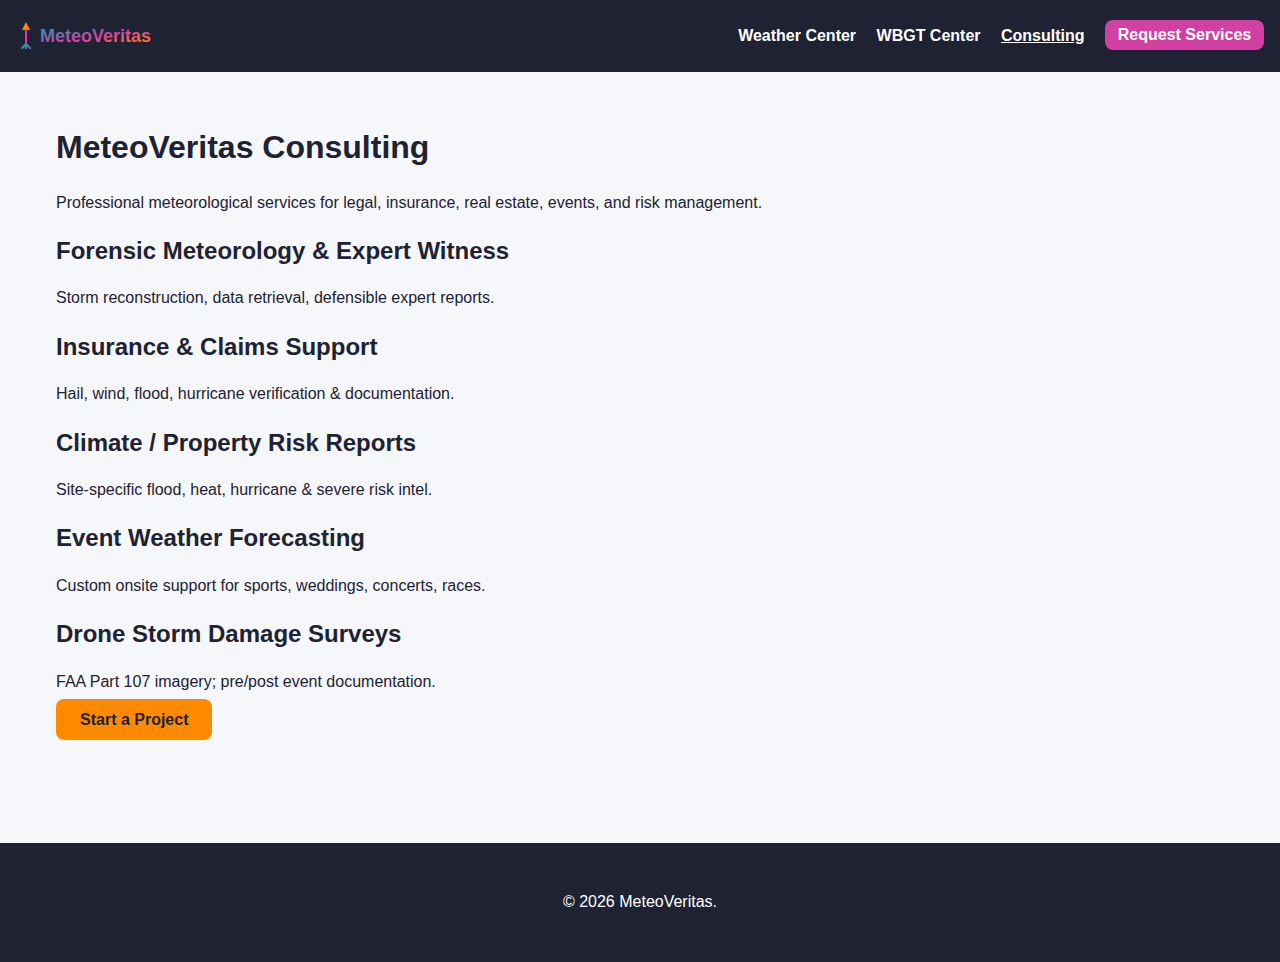
<file: consulting.html>
<!doctype html>
<html lang="en">
<head>
<meta charset="utf-8">
<title>Consulting Services | MeteoVeritas</title>
<meta name="viewport" content="width=device-width, initial-scale=1">
<link rel="stylesheet" href="/assets/css/styles.css">
</head>
<body>
<header class="mv-header">
  <a class="mv-logo" href="/"><img src="/assets/img/placeholder-logo.svg" alt="MeteoVeritas logo" width="160" height="48"></a>
  <nav class="mv-nav">
    <a href="/weather.html">Weather Center</a>
    <a href="/wbgt.html">WBGT Center</a>
    <a href="/consulting.html" class="active">Consulting</a>
    <a href="/contact.html" class="mv-cta-btn">Request Services</a>
  </nav>
</header>

<main class="mv-consulting-wrapper">
  <h1>MeteoVeritas Consulting</h1>
  <p>Professional meteorological services for legal, insurance, real estate, events, and risk management.</p>

  <section class="mv-consulting-grid">
    <article>
      <h2>Forensic Meteorology &amp; Expert Witness</h2>
      <p>Storm reconstruction, data retrieval, defensible expert reports.</p>
    </article>
    <article>
      <h2>Insurance &amp; Claims Support</h2>
      <p>Hail, wind, flood, hurricane verification &amp; documentation.</p>
    </article>
    <article>
      <h2>Climate / Property Risk Reports</h2>
      <p>Site‑specific flood, heat, hurricane &amp; severe risk intel.</p>
    </article>
    <article>
      <h2>Event Weather Forecasting</h2>
      <p>Custom onsite support for sports, weddings, concerts, races.</p>
    </article>
    <article>
      <h2>Drone Storm Damage Surveys</h2>
      <p>FAA Part 107 imagery; pre/post event documentation.</p>
    </article>
  </section>

  <p><a href="/contact.html" class="mv-btn-primary">Start a Project</a></p>
</main>

<footer class="mv-footer">
  <p>© <span id="mv-year"></span> MeteoVeritas.</p>
</footer>
<script src="/assets/js/main.js"></script>
</body>
</html>
</file>
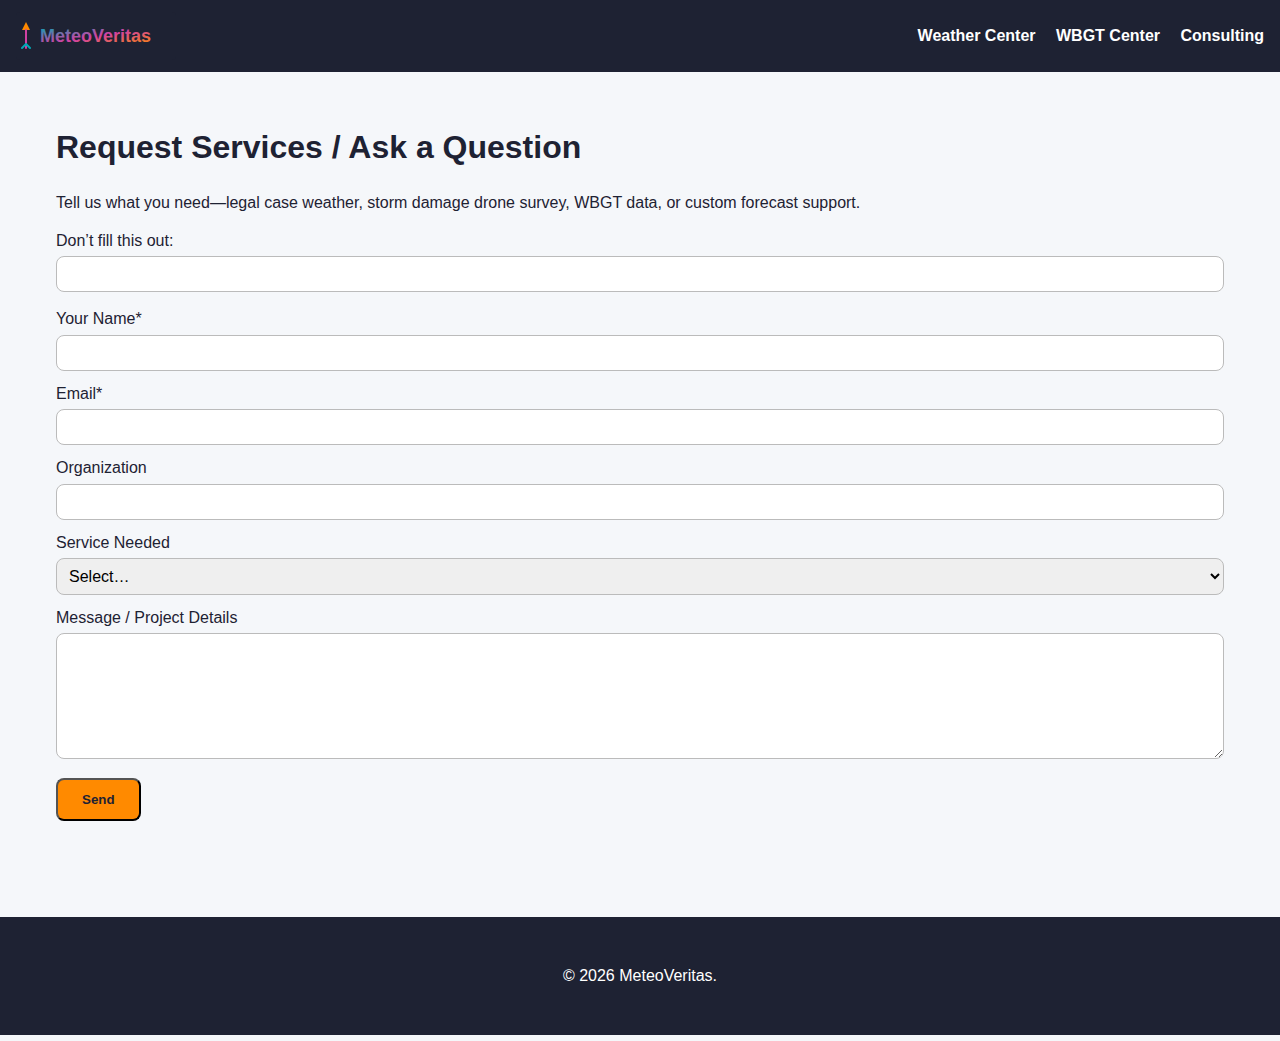
<file: contact.html>
<!doctype html>
<html lang="en">
<head>
<meta charset="utf-8">
<title>Contact | MeteoVeritas</title>
<meta name="viewport" content="width=device-width, initial-scale=1">
<link rel="stylesheet" href="/assets/css/styles.css">
</head>
<body>
<header class="mv-header">
  <a class="mv-logo" href="/"><img src="/assets/img/placeholder-logo.svg" alt="MeteoVeritas logo" width="160" height="48"></a>
  <nav class="mv-nav">
    <a href="/weather.html">Weather Center</a>
    <a href="/wbgt.html">WBGT Center</a>
    <a href="/consulting.html">Consulting</a>
  </nav>
</header>

<main class="mv-contact-wrapper">
  <h1>Request Services / Ask a Question</h1>
  <p>Tell us what you need—legal case weather, storm damage drone survey, WBGT data, or custom forecast support.</p>

  <form name="mv-contact" method="POST" data-netlify="true" netlify-honeypot="bot-field" class="mv-contact-form">
    <input type="hidden" name="form-name" value="mv-contact">
    <p class="hidden"><label>Don’t fill this out: <input name="bot-field"></label></p>

    <label>Your Name*<br><input type="text" name="name" required></label>
    <label>Email*<br><input type="email" name="email" required></label>
    <label>Organization<br><input type="text" name="org"></label>
    <label>Service Needed<br>
      <select name="service">
        <option value="">Select…</option>
        <option>Forensic / Legal</option>
        <option>Insurance Claim</option>
        <option>Real Estate Climate Risk</option>
        <option>Event Forecast Support</option>
        <option>Drone Damage Survey</option>
        <option>WBGT / Heat Safety</option>
        <option>Other</option>
      </select>
    </label>
    <label>Message / Project Details<br><textarea name="message" rows="6"></textarea></label>
    <button type="submit" class="mv-btn-primary">Send</button>
  </form>
</main>

<footer class="mv-footer">
  <p>© <span id="mv-year"></span> MeteoVeritas.</p>
</footer>
<script src="/assets/js/main.js"></script>
</body>
</html>
</file>
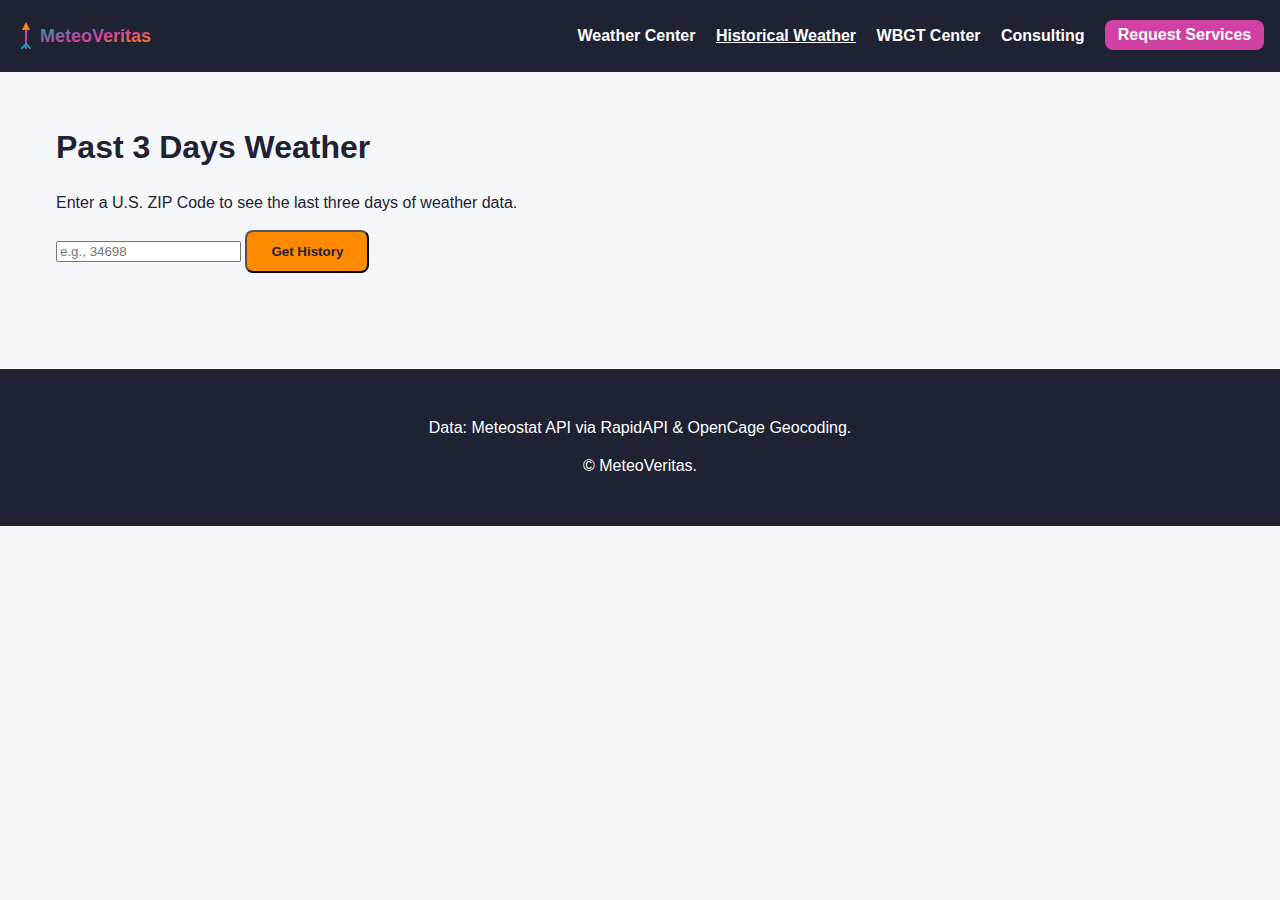
<file: Historical.html>
<!doctype html>
<html lang="en">
<head>
  <meta charset="utf-8">
  <title>Historical Weather | MeteoVeritas</title>
  <meta name="viewport" content="width=device-width, initial-scale=1">
  <link rel="stylesheet" href="/assets/css/styles.css">
  <style>
    .history-card {
      border: 1px solid #ccc;
      border-radius: 8px;
      padding: 10px;
      margin: 10px;
      background-color: #f9f9f9;
      width: 200px;
      display: inline-block;
      vertical-align: top;
    }
  </style>
</head>
<body>
  <header class="mv-header">
    <a class="mv-logo" href="/"><img src="/assets/img/placeholder-logo.svg" alt="MeteoVeritas logo" width="160" height="48"></a>
    <nav class="mv-nav">
      <a href="/weather.html">Weather Center</a>
      <a href="/historical.html" class="active">Historical Weather</a>
      <a href="/wbgt.html">WBGT Center</a>
      <a href="/consulting.html">Consulting</a>
      <a href="/contact.html" class="mv-cta-btn">Request Services</a>
    </nav>
  </header>

  <main class="mv-weather-wrapper">
    <h1>Past 3 Days Weather</h1>
    <p>Enter a U.S. ZIP Code to see the last three days of weather data.</p>
    <form id="historical-form">
      <input type="text" id="zip-code" placeholder="e.g., 34698">
      <button type="submit" class="mv-btn-primary">Get History</button>
    </form>

    <div id="weather-history"></div>
  </main>

  <footer class="mv-footer">
    <p>Data: Meteostat API via RapidAPI & OpenCage Geocoding.</p>
    <p>© <span id="mv-year"></span> MeteoVeritas.</p>
  </footer>

  <script>
    document.addEventListener("DOMContentLoaded", () => {
      const form = document.getElementById("historical-form");
      form.addEventListener("submit", async (e) => {
        e.preventDefault();
        const zip = document.getElementById("zip-code").value.trim();
        if (!zip) return alert("Please enter a ZIP code");
        await getHistoricalWeather(zip);
      });
    });

    async function getHistoricalWeather(zipCode) {
      try {
        const openCageKey = 'ae25ba5a07e14df698eb46c4cb0296a3';
        const geoRes = await fetch(`https://api.opencagedata.com/geocode/v1/json?q=${zipCode}&key=${openCageKey}&countrycode=us&limit=1`);
        const geoData = await geoRes.json();
        if (!geoData.results.length) {
          alert("Could not find location for ZIP code.");
          return;
        }

        const result = geoData.results[0];
        const latitude = result.geometry.lat;
        const longitude = result.geometry.lng;
        const components = result.components;
        const name = components.city || components.town || components.village || components.county || "Unknown";
        const admin1 = components.state || "Unknown";

        const today = new Date();
        const endDate = today.toISOString().split('T')[0];
        const startDate = new Date(today.setDate(today.getDate() - 3)).toISOString().split('T')[0];

        const apiKey = '4500430017msh37a9cc063754634p1bd356jsn1122cd12aa3e';
        const url = `https://meteostat.p.rapidapi.com/point/daily?lat=${latitude}&lon=${longitude}&start=${startDate}&end=${endDate}&units=imperial`;
        const historyRes = await fetch(url, {
          headers: {
            'x-rapidapi-host': 'meteostat.p.rapidapi.com',
            'x-rapidapi-key': apiKey
          }
        });

        const historyData = await historyRes.json();
        const container = document.getElementById("weather-history");
        container.innerHTML = `<h3>Past 3 Days: ${name}, ${admin1}</h3>`;

        historyData.data.forEach(day => {
          const card = document.createElement("div");
          card.className = "history-card";
          card.innerHTML = `
            <strong>${day.date}</strong><br>
            High: ${day.tmax ?? '-'} °F<br>
            Low: ${day.tmin ?? '-'} °F<br>
            Precip: ${day.prcp ?? 0} in
          `;
          container.appendChild(card);
        });
      } catch (error) {
        console.error("Error getting weather history:", error);
        alert("Could not load historical data. Please check the ZIP code or try again later.");
      }
    }
  </script>
</body>
</html>
</file>
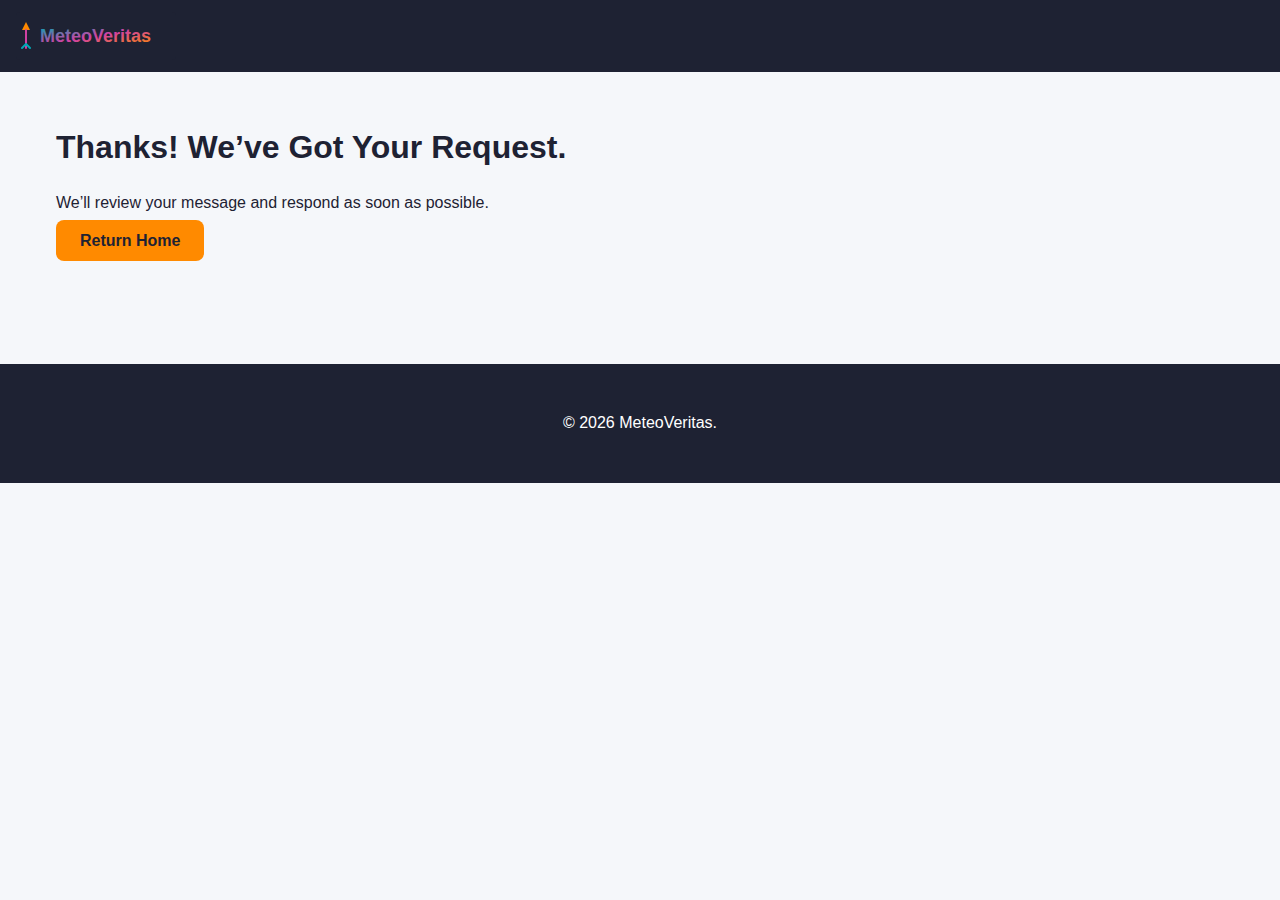
<file: Thank-you.html>
<!doctype html>
<html lang="en">
<head>
<meta charset="utf-8">
<title>Thank You | MeteoVeritas</title>
<meta name="viewport" content="width=device-width, initial-scale=1">
<link rel="stylesheet" href="/assets/css/styles.css">
</head>
<body>
<header class="mv-header">
  <a class="mv-logo" href="/"><img src="/assets/img/placeholder-logo.svg" alt="MeteoVeritas logo" width="160" height="48"></a>
</header>

<main class="mv-contact-wrapper">
  <h1>Thanks! We’ve Got Your Request.</h1>
  <p>We’ll review your message and respond as soon as possible.</p>
  <p><a class="mv-btn-primary" href="/">Return Home</a></p>
</main>

<footer class="mv-footer">
  <p>© <span id="mv-year"></span> MeteoVeritas.</p>
</footer>
<script src="/assets/js/main.js"></script>
</body>
</html>
</file>
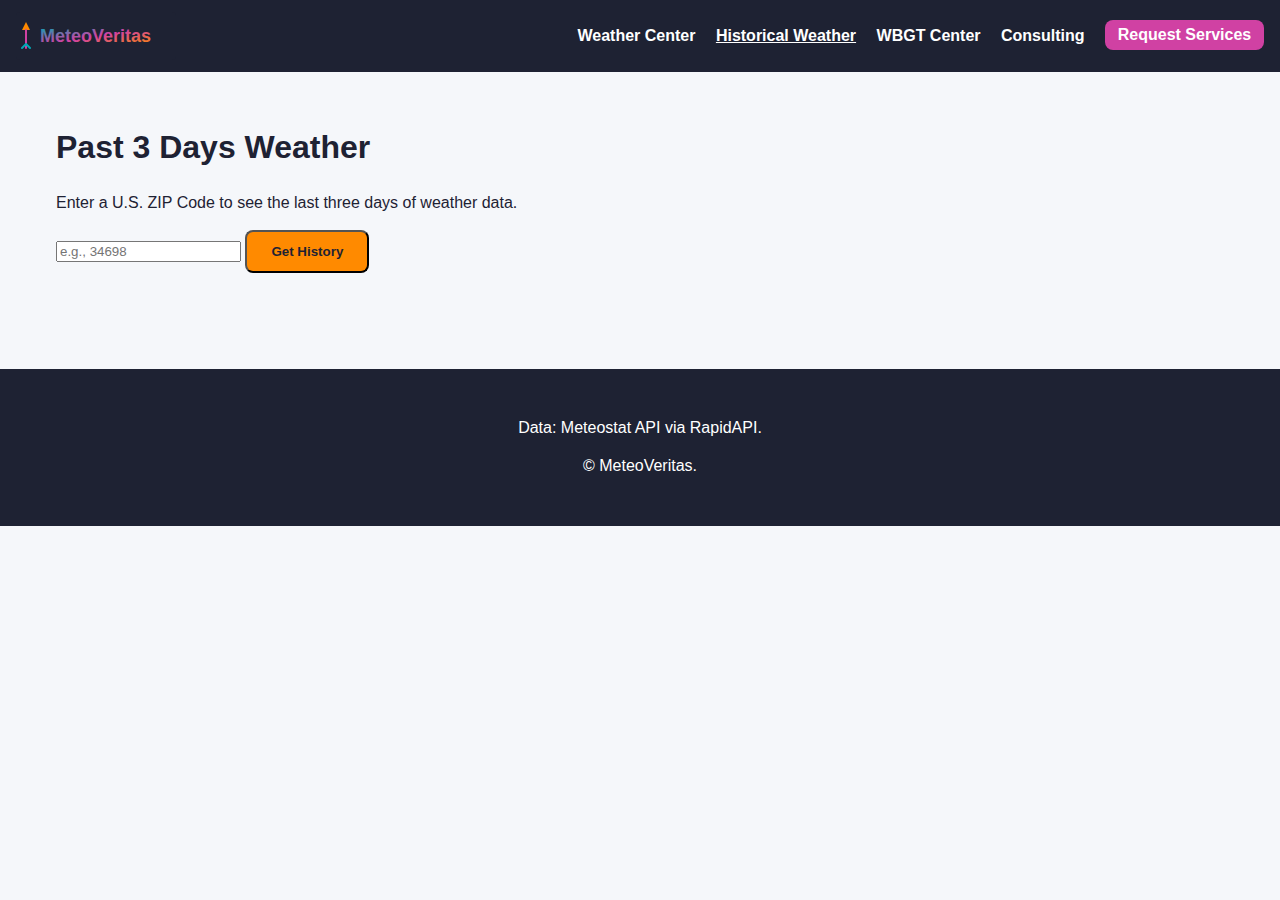
<file: netlify/historical.html>
<!doctype html>
<html lang="en">
<head>
  <meta charset="utf-8">
  <title>Historical Weather | MeteoVeritas</title>
  <meta name="viewport" content="width=device-width, initial-scale=1">
  <link rel="stylesheet" href="/assets/css/styles.css">
  <style>
    .history-card {
      border: 1px solid #ccc;
      border-radius: 8px;
      padding: 10px;
      margin: 10px;
      background-color: #f9f9f9;
      width: 200px;
      display: inline-block;
      vertical-align: top;
    }
  </style>
</head>
<body>
  <header class="mv-header">
    <a class="mv-logo" href="/"><img src="/assets/img/placeholder-logo.svg" alt="MeteoVeritas logo" width="160" height="48"></a>
    <nav class="mv-nav">
      <a href="/weather.html">Weather Center</a>
      <a href="/historical.html" class="active">Historical Weather</a>
      <a href="/wbgt.html">WBGT Center</a>
      <a href="/consulting.html">Consulting</a>
      <a href="/contact.html" class="mv-cta-btn">Request Services</a>
    </nav>
  </header>

  <main class="mv-weather-wrapper">
    <h1>Past 3 Days Weather</h1>
    <p>Enter a U.S. ZIP Code to see the last three days of weather data.</p>
    <form id="historical-form">
      <input type="text" id="zip-code" placeholder="e.g., 34698">
      <button type="submit" class="mv-btn-primary">Get History</button>
    </form>

    <div id="weather-history"></div>
  </main>

  <footer class="mv-footer">
    <p>Data: Meteostat API via RapidAPI.</p>
    <p>© <span id="mv-year"></span> MeteoVeritas.</p>
  </footer>

  <script>
    document.addEventListener("DOMContentLoaded", () => {
      const form = document.getElementById("historical-form");
      form.addEventListener("submit", async (e) => {
        e.preventDefault();
        const zip = document.getElementById("zip-code").value.trim();
        if (!zip) return alert("Please enter a ZIP code");
        await getHistoricalWeather(zip);
      });
    });

    async function getHistoricalWeather(zipCode) {
      try {
        const geoRes = await fetch(`https://api.zippopotam.us/us/${zipCode}`);
        const geoData = await geoRes.json();
        const place = geoData.places?.[0];
        if (!place) {
          alert("Could not find location for ZIP code.");
          return;
        }

        const latitude = parseFloat(place.latitude);
        const longitude = parseFloat(place.longitude);
        const name = place["place name"];
        const admin1 = place["state abbreviation"];

        const today = new Date();
        const endDate = today.toISOString().split('T')[0];
        const startDate = new Date(today.setDate(today.getDate() - 3)).toISOString().split('T')[0];

        const apiKey = '4500430017msh37a9cc063754634p1bd356jsn1122cd12aa3e'
';
        const url = `https://meteostat.p.rapidapi.com/point/daily?lat=${latitude}&lon=${longitude}&start=${startDate}&end=${endDate}&units=imperial`;
        const historyRes = await fetch(url, {
          headers: {
            'x-rapidapi-host': 'meteostat.p.rapidapi.com',
            'x-rapidapi-key': apiKey
          }
        });

        const historyData = await historyRes.json();
        const container = document.getElementById("weather-history");
        container.innerHTML = `<h3>Past 3 Days: ${name}, ${admin1}</h3>`;

        historyData.data.forEach(day => {
          const card = document.createElement("div");
          card.className = "history-card";
          card.innerHTML = `
            <strong>${day.date}</strong><br>
            High: ${day.tmax ?? '-'} °F<br>
            Low: ${day.tmin ?? '-'} °F<br>
            Precip: ${day.prcp ?? 0} in
          `;
          container.appendChild(card);
        });
      } catch (error) {
        console.error("Error getting weather history:", error);
        alert("Could not load historical data. Please check the ZIP code or try again later.");
      }
    }
  </script>
</body>
</html>
</file>
<file: assets/css/styles.css>
/* MeteoVeritas starter styles */
:root {
  --mv-teal: #00A8B5;
  --mv-magenta: #D041A3;
  --mv-orange: #FF8A00;
  --mv-slate: #1E2233;
  --mv-cloud: #F5F7FA;
  --mv-white: #FFFFFF;
  --mv-radius: 6px;
  --mv-max-width: 1200px;
}

*{box-sizing:border-box;}
body {
  margin:0;
  font-family:system-ui,"Inter",sans-serif;
  color:var(--mv-slate);
  background:var(--mv-cloud);
  line-height:1.4;
}

.mv-forecast-cards {
  display:grid;
  grid-template-columns:repeat(auto-fill,minmax(150px,1fr));
  gap:1rem;
  margin-top:1.5rem;
}
.mv-forecast-card {
  background: linear-gradient(to bottom right, #ffffff, #f0f4f8);
  padding: 1.25rem;
  border-radius: 12px;
  box-shadow: 0 4px 12px rgba(0, 0, 0, 0.08);
  text-align: center;
  transition: transform 0.2s ease;
  border: 1px solid #e0e0e0;
}
.mv-forecast-card:hover {
  transform: scale(1.03);
}
.mv-forecast-card h3 {
  margin-top: 0;
  font-size: 1.1rem;
  color: var(--mv-slate);
}
.mv-forecast-card p {
  margin: 0.5rem 0;
  font-size: 0.95rem;
}

.mv-header {
  background:var(--mv-slate);
  color:var(--mv-white);
  padding:0.75rem 1rem;
  display:flex;
  align-items:center;
  justify-content:space-between;
}
.mv-header img{display:block;}

.mv-nav a {
  color:var(--mv-white);
  margin-left:1rem;
  text-decoration:none;
  font-weight:600;
}
.mv-nav a.active{text-decoration:underline;}
.mv-cta-btn {
  padding:0.4rem 0.8rem;
  background:var(--mv-magenta);
  border-radius:var(--mv-radius);
  color:var(--mv-white);
}

.mv-hero {
  text-align:center;
  padding:5rem 1rem;
  background:linear-gradient(135deg,var(--mv-teal),var(--mv-magenta));
  color:var(--mv-white);
}
.mv-hero-ctas a {
  margin:0.5rem;
  display:inline-block;
}

.mv-btn-primary {
  background:var(--mv-orange);
  color:var(--mv-slate);
  padding:0.75rem 1.5rem;
  border-radius:var(--mv-radius);
  text-decoration:none;
  font-weight:bold;
}
.mv-btn-secondary {
  border:2px solid var(--mv-white);
  color:var(--mv-white);
  padding:0.75rem 1.5rem;
  border-radius:var(--mv-radius);
  text-decoration:none;
  font-weight:bold;
}

.mv-badges {
  max-width:var(--mv-max-width);
  margin:0 auto;
  padding:1.5rem;
  text-align:center;
}
.mv-badges ul{
  display:flex;
  flex-wrap:wrap;
  justify-content:center;
  gap:1rem;
  list-style:none;
  padding:0;
  margin:0;
}
.mv-badges li{
  background:var(--mv-white);
  padding:0.5rem 1rem;
  border-radius:var(--mv-radius);
  box-shadow:0 1px 3px rgba(0,0,0,.1);
  font-size:0.95rem;
}

.mv-panels {
  display:grid;
  grid-template-columns:repeat(auto-fit,minmax(220px,1fr));
  gap:1.5rem;
  padding:2rem;
  max-width:var(--mv-max-width);
  margin:0 auto;
}
.mv-panels article {
  background:var(--mv-white);
  padding:1.5rem;
  border-radius:var(--mv-radius);
  box-shadow:0 2px 6px rgba(0,0,0,.08);
  text-align:center;
}
.mv-card-btn {
  display:inline-block;
  margin-top:1rem;
  padding:0.5rem 1rem;
  background:var(--mv-teal);
  color:var(--mv-white);
  border-radius:var(--mv-radius);
  text-decoration:none;
  font-weight:600;
}

.mv-contact-wrapper,
.mv-weather-wrapper,
.mv-wbgt-wrapper,
.mv-consulting-wrapper {
  max-width:var(--mv-max-width);
  margin:0 auto;
  padding:2rem 1rem;
}

.mv-contact-form label {
  display:block;
  margin:0.75rem 0;
}
.mv-contact-form input,
.mv-contact-form select,
.mv-contact-form textarea {
  width:100%;
  padding:0.5rem;
  margin-top:0.25rem;
  border:1px solid #bbb;
  border-radius:var(--mv-radius);
  font-size:1rem;
}

.mv-footer {
  text-align:center;
  padding:2rem 1rem;
  background:var(--mv-slate);
  color:var(--mv-white);
  margin-top:4rem;
}
.mv-weather-results.loading::before {
  content: "Loading…";
  display: block;
  padding: 1rem;
  font-weight: bold;
}

.mv-weather-error {
  color: #b00020;
  padding: 1rem;
  background: #ffe5e5;
  border-radius: var(--mv-radius);
  margin-top: 1rem;
}


/* WBGT legend bands */
.mv-wbgt-bands{list-style:none;padding:0;margin:1rem 0;display:grid;grid-template-columns:repeat(auto-fit,minmax(120px,1fr));gap:0.5rem;}
.mv-wbgt-bands li{display:flex;align-items:center;gap:0.5rem;}
.band{display:inline-block;width:20px;height:20px;border-radius:var(--mv-radius);}
.band-green{background:#00C853;}
.band-yellow{background:#FFEB3B;}
.band-orange{background:#FF9800;}
.band-red{background:#F44336;}
.band-purple{background:#9C27B0;}

/* MeteoVeritas updated vertical 7-day forecast styles */
:root {
  --mv-teal: #00A8B5;
  --mv-magenta: #D041A3;
  --mv-orange: #FF8A00;
  --mv-slate: #1E2233;
  --mv-cloud: #F5F7FA;
  --mv-white: #FFFFFF;
  --mv-radius: 8px;
  --mv-max-width: 1200px;
  --mv-blue: #3f51b5;
  --mv-muted: #e6e6e6;
}

body {
  font-family: 'Segoe UI', Tahoma, Geneva, Verdana, sans-serif;
  background: var(--mv-cloud);
  color: var(--mv-slate);
  margin: 0;
}

#seven-day-forecast {
  display: flex;
  flex-direction: column;
  gap: 1rem;
  margin-top: 2rem;
  padding: 1rem;
  background: var(--mv-muted);
  border-radius: var(--mv-radius);
  box-shadow: 0 2px 10px rgba(0,0,0,0.1);
}

.forecast-day {
  background: var(--mv-white);
  border-radius: var(--mv-radius);
  padding: 1rem;
  display: flex;
  align-items: center;
  justify-content: space-between;
  box-shadow: 0 2px 6px rgba(0,0,0,0.05);
  transition: transform 0.2s ease;
}

.forecast-day:hover {
  transform: scale(1.02);
}

.forecast-info {
  flex-grow: 1;
  padding-left: 1rem;
}

.forecast-day h4 {
  margin: 0 0 0.3rem;
  font-size: 1.1rem;
}

.forecast-day p {
  margin: 0.2rem 0;
  font-size: 0.95rem;
}

.weather-icon {
  width: 50px;
  height: 50px;
  animation: float 2s ease-in-out infinite;
}

@keyframes float {
  0% { transform: translateY(0); }
  50% { transform: translateY(-5px); }
  100% { transform: translateY(0); }
}
</file>
